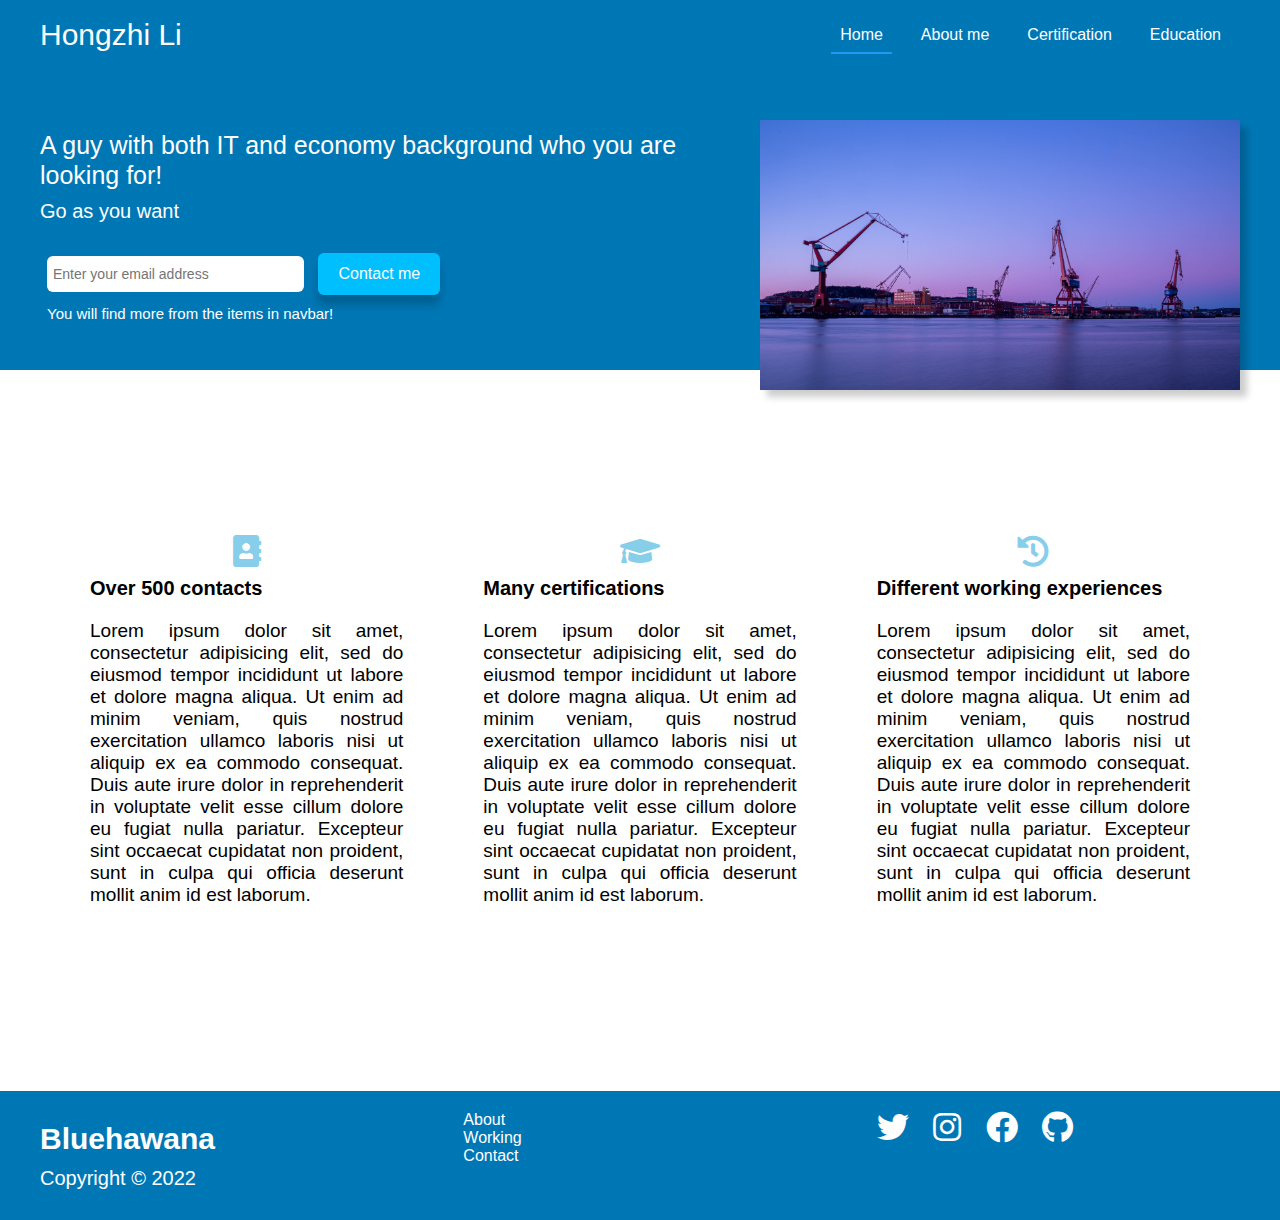
<file: index.html>
<!DOCTYPE html>
<html lang="en">
  <head>
    <meta charset="UTF-8" />
    <meta http-equiv="X-UA-Compatible" content="IE=edge" />
    <meta name="viewport" content="width=device-width, initial-scale=1.0" />
    <title>Resume</title>
    <link rel="stylesheet" href="./css/index.css" />
    <link
      rel="stylesheet"
      href="https://cdnjs.cloudflare.com/ajax/libs/font-awesome/5.15.4/css/all.min.css"
      integrity="sha512-1ycn6IcaQQ40/MKBW2W4Rhis/DbILU74C1vSrLJxCq57o941Ym01SwNsOMqvEBFlcgUa6xLiPY/NS5R+E6ztJQ=="
      crossorigin="anonymous"
      referrerpolicy="no-referrer"
    />
  </head>
  <body>
    <div class="navbar">
        <div class="container flex">
          <h1 class="logo">Hongzhi Li</h1>
            <nav>
              <ul>
                <li class="nav"><a class="active" href="index.html">Home</a></li>
                <li class="nav"><a class="outline" href="about.html">About me</a></li>
                <li class="nav"><a class="outline" href="certification.html">Certification</a></li>
                <li class="nav"><a href="education.html" class="outline">Education</a 				</li>

              </ul>
            </nav>
        </div>
      </div>

      <section class="showcase">
        <div class="container">
            <div class="grid">
              <div class="grid-item-1">
                <div class="showcase-text">
                  <h2>A guy with both IT and economy background who you are looking for!</h2>
                  <p class="supporting-text"> Go as you want</p>
                </div>
                <div class="showcase-form">
                  <form action="">
                    <input type="email" placeholder="Enter your email address">
                    <input type="submit" class="btn" value="Contact me">
                  </form>
                  <p class="little-info">You will find more from the items in navbar!</p>
                </div>
              </div>

              <div class="grid-item-2">
                <div class="image">
                  <img src="./images/gbg.png" alt="">
                </div>
              </div>
           </div>

        </div>
      </section>

      <div class="lower-container container">
      <section class="stats">
        <div class="flex">
          <div class="stat">
            <i class="fa fa-address-book fa-2x" aria-hidden="true"></i>
            <h3 class="title">Over 500 contacts</h3>
            <p class="text">Lorem ipsum dolor sit amet, consectetur adipisicing elit, sed do eiusmod tempor incididunt ut labore et dolore magna aliqua. Ut enim ad minim veniam, quis nostrud exercitation ullamco laboris nisi ut aliquip ex ea commodo consequat. Duis aute irure dolor in reprehenderit in voluptate velit esse cillum dolore eu fugiat nulla pariatur.
              Excepteur sint occaecat cupidatat non proident, sunt in culpa qui officia deserunt mollit anim id est laborum.</p>
          </div>
          <div class="stat">
            <i class="fa fa-graduation-cap fa-2x" aria-hidden="true"></i>
            <h3 class="title">Many certifications</h3>
            <p class="text">Lorem ipsum dolor sit amet, consectetur adipisicing elit, sed do eiusmod tempor incididunt ut labore et dolore magna aliqua. Ut enim ad minim veniam, quis nostrud exercitation ullamco laboris nisi ut aliquip ex ea commodo consequat. Duis aute irure dolor in reprehenderit in voluptate velit esse cillum dolore eu fugiat nulla pariatur.
              Excepteur sint occaecat cupidatat non proident, sunt in culpa qui officia deserunt mollit anim id est laborum.</p>
          </div>
          <div class="stat">
            <i class="fa fa-history fa-2x" aria-hidden="true"></i>
            <h3 class="title">Different working experiences</h3>
            <p class="text">Lorem ipsum dolor sit amet, consectetur adipisicing elit, sed do eiusmod tempor incididunt ut labore et dolore magna aliqua. Ut enim ad minim veniam, quis nostrud exercitation ullamco laboris nisi ut aliquip ex ea commodo consequat. Duis aute irure dolor in reprehenderit in voluptate velit esse cillum dolore eu fugiat nulla pariatur.
              Excepteur sint occaecat cupidatat non proident, sunt in culpa qui officia deserunt mollit anim id est laborum.</p>
          </div>
        </div>
      </section>
      </div>
<footer>
   <div class="container grid-3">
     <div class="copyright">
       <h1>Bluehawana</h1>
       <p>Copyright &copy; 2022</p>
     </div>
     <nav class="links">
       <ul>
         <li><a href="" class="outline">About</a></li>
         <li><a href="" class="outline">Working</a></li>
         <li><a href="" class="outline">Contact</a></li>
       </ul>
     </nav>
     <div class="profiles">
       <a href="https://twitter.com/bluehawana"><em class="fab fa-twitter fa-2x"></em></a>
       <a href="https://www.instagram.com/bluehawana/"><em class="fab fa-instagram fa-2x"></em></a>
       <a href="https://www.facebook.com/bluehawana"><em class="fab fa-facebook fa-2x"></em></a>
       <a href="https://www.github.com/bluehawana"><em class="fab fa-github fa-2x"></em></a>
     </div>
   </div>
 </footer>
  </body>
</html>
</file>
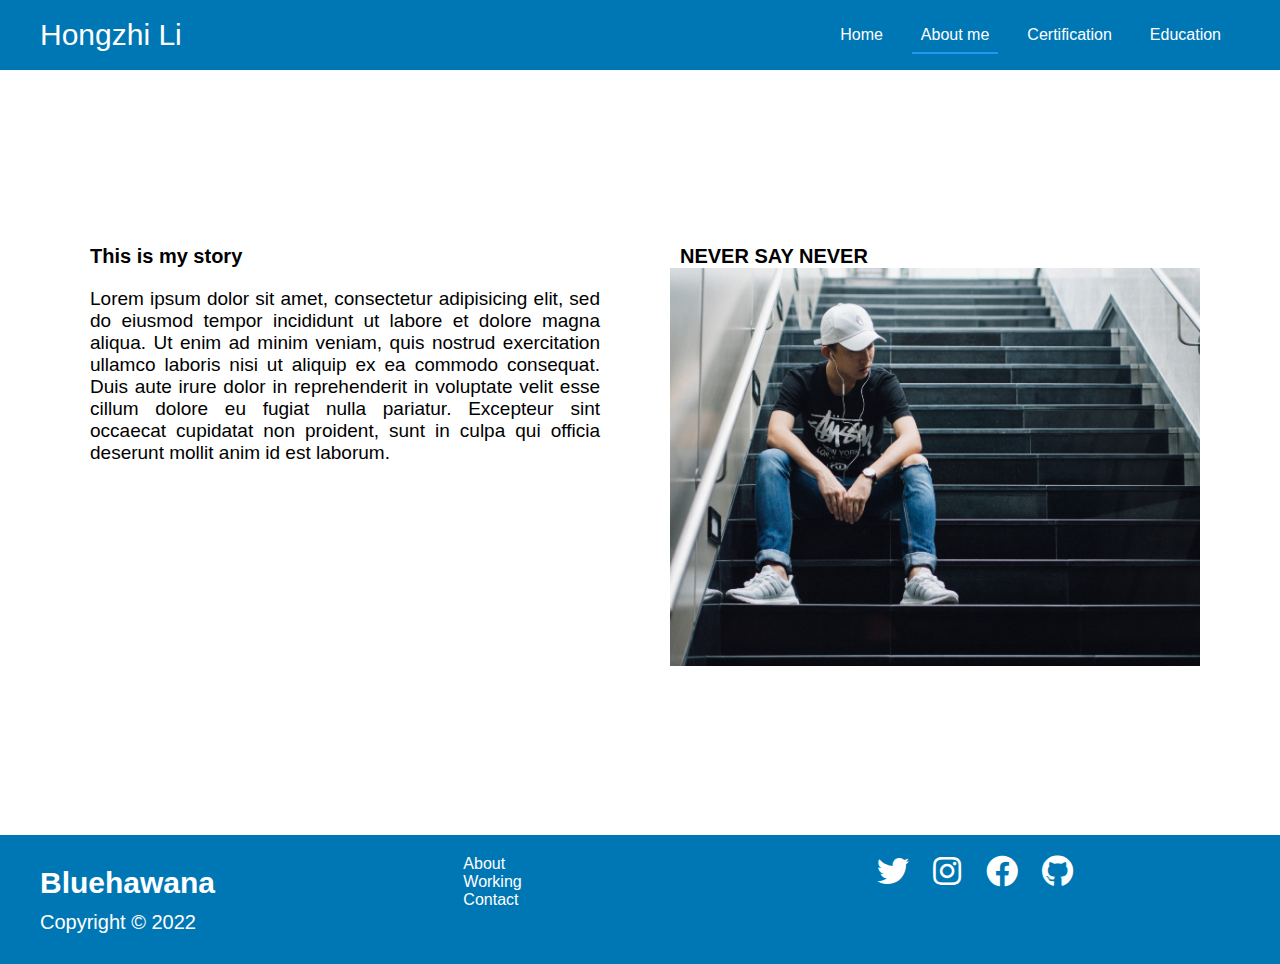
<file: about.html>
<!DOCTYPE html>
<html lang="en">
  <head>
    <meta charset="UTF-8" />
    <meta http-equiv="X-UA-Compatible" content="IE=edge" />
    <meta name="viewport" content="width=device-width, initial-scale=1.0" />
    <title>Resume</title>
    <link rel="stylesheet" href="./css/index.css" />
    <link
      rel="stylesheet"
      href="https://cdnjs.cloudflare.com/ajax/libs/font-awesome/5.15.4/css/all.min.css"
      integrity="sha512-1ycn6IcaQQ40/MKBW2W4Rhis/DbILU74C1vSrLJxCq57o941Ym01SwNsOMqvEBFlcgUa6xLiPY/NS5R+E6ztJQ=="
      crossorigin="anonymous"
      referrerpolicy="no-referrer"
    />
  </head>
  <body>
    <div class="navbar">
      <div class="container flex">
        <h1 class="logo">Hongzhi Li</h1>
        <nav>
          <ul>
            <li class="nav"><a class="outline" href="index.html">Home</a></li>
            <li><a class="active" href="about.html">About me</a></li>
            <li><a href="certification.html">Certification</a></li>
            <li><a href="education.html">Education</a></li>
          </ul>
        </nav>
      </div>
    </div>

    <div class="lower-container container">
      <section class="stats">
        <div class="flex">
          <div class="stat">
            <h3 class="title">This is my story</h3>
            <p class="text">
              Lorem ipsum dolor sit amet, consectetur adipisicing elit, sed do
              eiusmod tempor incididunt ut labore et dolore magna aliqua. Ut
              enim ad minim veniam, quis nostrud exercitation ullamco laboris
              nisi ut aliquip ex ea commodo consequat. Duis aute irure dolor in
              reprehenderit in voluptate velit esse cillum dolore eu fugiat
              nulla pariatur. Excepteur sint occaecat cupidatat non proident,
              sunt in culpa qui officia deserunt mollit anim id est laborum.
            </p>
          </div>

          <div class="stat">
            <h3 class="title">NEVER SAY NEVER</h3>
            <div class="image">
              <img src="./images/me.jpg" alt="" />
            </div>
          </div>
        </div>
      </section>
    </div>
    <footer>
      <div class="container grid-3">
        <div class="copyright">
          <h1>Bluehawana</h1>
          <p>Copyright &copy; 2022</p>
        </div>
        <nav class="links">
          <ul>
            <li><a href="" class="outline">About</a></li>
            <li><a href="" class="outline">Working</a></li>
            <li><a href="" class="outline">Contact</a></li>
          </ul>
        </nav>
        <div class="profiles">
          <a href="https://twitter.com/bluehawana"
            ><em class="fab fa-twitter fa-2x"></em
          ></a>
          <a href="https://www.instagram.com/bluehawana/"
            ><em class="fab fa-instagram fa-2x"></em
          ></a>
          <a href="https://www.facebook.com/bluehawana"
            ><em class="fab fa-facebook fa-2x"></em
          ></a>
          <a href="https://www.github.com/bluehawana"
            ><em class="fab fa-github fa-2x"></em
          ></a>
        </div>
      </div>
    </footer>
  </body>
</html>
</file>
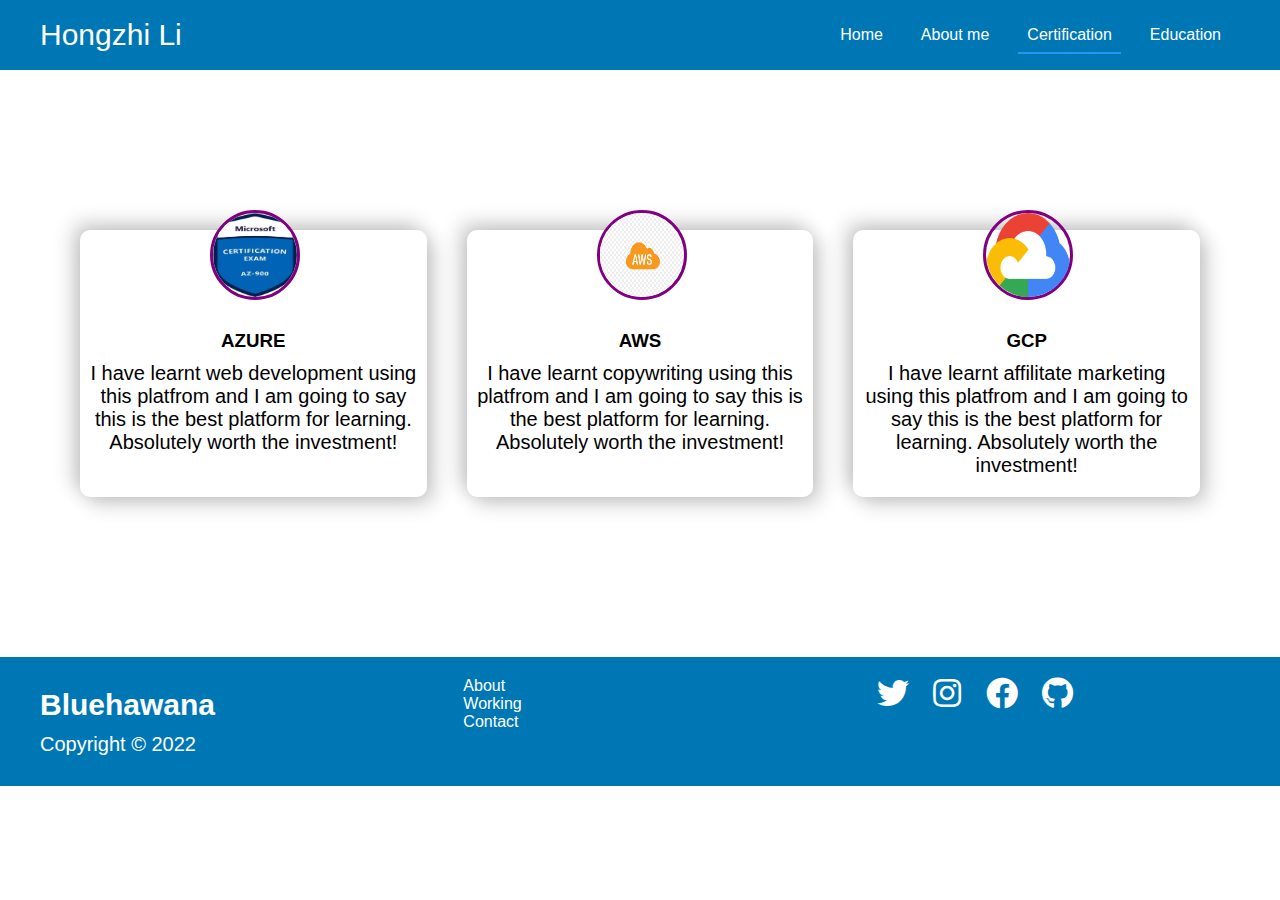
<file: certification.html>
<html lang="en">
  <head>
    <meta charset="UTF-8" />
    <meta http-equiv="X-UA-Compatible" content="IE=edge" />
    <meta name="viewport" content="width=device-width, initial-scale=1.0" />
    <title>Resume</title>
    <link rel="stylesheet" href="./css/index.css" />
    <link
      rel="stylesheet"
      href="https://cdnjs.cloudflare.com/ajax/libs/font-awesome/5.15.4/css/all.min.css"
      integrity="sha512-1ycn6IcaQQ40/MKBW2W4Rhis/DbILU74C1vSrLJxCq57o941Ym01SwNsOMqvEBFlcgUa6xLiPY/NS5R+E6ztJQ=="
      crossorigin="anonymous"
      referrerpolicy="no-referrer"
    />
  </head>
  <body>
    <div class="navbar">
      <div class="container flex">
        <h1 class="logo">Hongzhi Li</h1>
        <nav>
          <ul>
            <li class="nav"><a class="outline" href="index.html">Home</a></li>
            <li><a href="about.html">About me</a></li>
            <li>
              <a class="active" href="certification.html">Certification</a>
            </li>
            <li><a href="education.html">Education</a></li>
          </ul>
        </nav>
      </div>
    </div>

    <div class="lower-container container">
      <section class="testimonials">
        <div class="container">
          <div class="testimonial grid-3">
            <div class="card">
              <div class="circle">
                <img src="./images/AZURE.png" alt="" />
              </div>
              <h3>AZURE</h3>
              <p>
                I have learnt web development using this platfrom and I am going
                to say this is the best platform for learning. Absolutely worth
                the investment!
              </p>
            </div>
            <div class="card">
              <div class="circle">
                <img src="./images/AWS.png" alt="" />
              </div>
              <h3>AWS</h3>
              <p>
                I have learnt copywriting using this platfrom and I am going to
                say this is the best platform for learning. Absolutely worth the
                investment!
              </p>
            </div>
            <div class="card">
              <div class="circle">
                <img src="./images/GCP.png" alt="" />
              </div>
              <h3>GCP</h3>
              <p>
                I have learnt affilitate marketing using this platfrom and I am
                going to say this is the best platform for learning. Absolutely
                worth the investment!
              </p>
            </div>
          </div>
        </div>
      </section>
    </div>
    <footer>
      <div class="container grid-3">
        <div class="copyright">
          <h1>Bluehawana</h1>
          <p>Copyright &copy; 2022</p>
        </div>
        <nav class="links">
          <ul>
            <li><a href="" class="outline">About</a></li>
            <li><a href="" class="outline">Working</a></li>
            <li><a href="" class="outline">Contact</a></li>
          </ul>
        </nav>
        <div class="profiles">
          <a href="https://twitter.com/bluehawana"
            ><em class="fab fa-twitter fa-2x"></em
          ></a>
          <a href="https://www.instagram.com/bluehawana/"
            ><em class="fab fa-instagram fa-2x"></em
          ></a>
          <a href="https://www.facebook.com/bluehawana"
            ><em class="fab fa-facebook fa-2x"></em
          ></a>
          <a href="https://www.github.com/bluehawana"
            ><em class="fab fa-github fa-2x"></em
          ></a>
        </div>
      </div>
    </footer>
  </body>
</html>
</file>
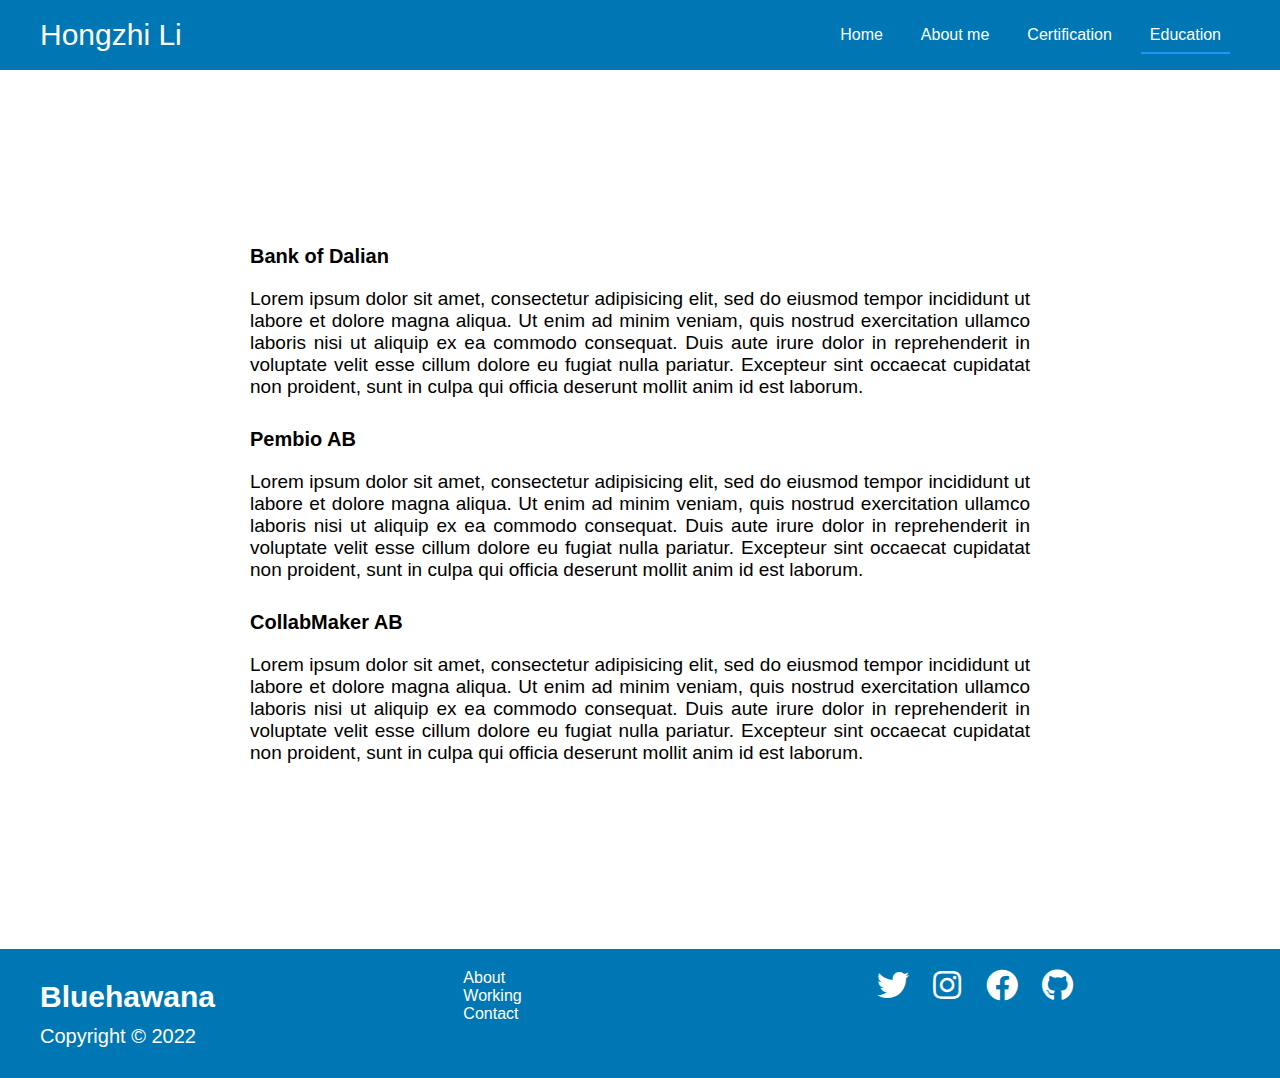
<file: education.html>
<!DOCTYPE html>
<html lang="en">
  <head>
    <meta charset="UTF-8" />
    <meta http-equiv="X-UA-Compatible" content="IE=edge" />
    <meta name="viewport" content="width=device-width, initial-scale=1.0" />
    <title>Resume</title>
    <link rel="stylesheet" href="./css/index.css" />
    <link
      rel="stylesheet"
      href="https://cdnjs.cloudflare.com/ajax/libs/font-awesome/5.15.4/css/all.min.css"
      integrity="sha512-1ycn6IcaQQ40/MKBW2W4Rhis/DbILU74C1vSrLJxCq57o941Ym01SwNsOMqvEBFlcgUa6xLiPY/NS5R+E6ztJQ=="
      crossorigin="anonymous"
      referrerpolicy="no-referrer"
    />
  </head>
  <body>
    <div class="navbar">
      <div class="container flex">
        <h1 class="logo">Hongzhi Li</h1>
        <nav>
          <ul>
            <li class="nav"><a class="outline" href="index.html">Home</a></li>
            <li><a href="about.html">About me</a></li>
            <li><a href="certification.html">Certification</a></li>
            <li><a class="active" href="education.html">Education</a></li>
            
          </ul>
        </nav>
      </div>
    </div>

    <div class="lower-container container">
      <section class="stats">
        <div class="flex">
          <div class="stat">
            <h3 class="title">Bank of Dalian</h3>
            <p class="text">
              Lorem ipsum dolor sit amet, consectetur adipisicing elit, sed do
              eiusmod tempor incididunt ut labore et dolore magna aliqua. Ut
              enim ad minim veniam, quis nostrud exercitation ullamco laboris
              nisi ut aliquip ex ea commodo consequat. Duis aute irure dolor in
              reprehenderit in voluptate velit esse cillum dolore eu fugiat
              nulla pariatur. Excepteur sint occaecat cupidatat non proident,
              sunt in culpa qui officia deserunt mollit anim id est laborum.
            </p>

            <h3 class="title">Pembio AB</h3>
            <p class="text">
              Lorem ipsum dolor sit amet, consectetur adipisicing elit, sed do
              eiusmod tempor incididunt ut labore et dolore magna aliqua. Ut
              enim ad minim veniam, quis nostrud exercitation ullamco laboris
              nisi ut aliquip ex ea commodo consequat. Duis aute irure dolor in
              reprehenderit in voluptate velit esse cillum dolore eu fugiat
              nulla pariatur. Excepteur sint occaecat cupidatat non proident,
              sunt in culpa qui officia deserunt mollit anim id est laborum.
            </p>

            <h3 class="title">CollabMaker AB</h3>
            <p class="text">
              Lorem ipsum dolor sit amet, consectetur adipisicing elit, sed do
              eiusmod tempor incididunt ut labore et dolore magna aliqua. Ut
              enim ad minim veniam, quis nostrud exercitation ullamco laboris
              nisi ut aliquip ex ea commodo consequat. Duis aute irure dolor in
              reprehenderit in voluptate velit esse cillum dolore eu fugiat
              nulla pariatur. Excepteur sint occaecat cupidatat non proident,
              sunt in culpa qui officia deserunt mollit anim id est laborum.
            </p>
          </div>
        </div>
      </section>
    </div>
    <footer>
      <div class="container grid-3">
        <div class="copyright">
          <h1>Bluehawana</h1>
          <p>Copyright &copy; 2022</p>
        </div>
        <nav class="links">
          <ul>
            <li><a href="" class="outline">About</a></li>
            <li><a href="" class="outline">Working</a></li>
            <li><a href="" class="outline">Contact</a></li>
          </ul>
        </nav>
        <div class="profiles">
          <a href="https://twitter.com/bluehawana"
            ><em class="fab fa-twitter fa-2x"></em
          ></a>
          <a href="https://www.instagram.com/bluehawana/"
            ><em class="fab fa-instagram fa-2x"></em
          ></a>
          <a href="https://www.facebook.com/bluehawana"
            ><em class="fab fa-facebook fa-2x"></em
          ></a>
          <a href="https://www.github.com/bluehawana"
            ><em class="fab fa-github fa-2x"></em
          ></a>
        </div>
      </div>
    </footer>
  </body>
</html>
</file>
<file: css/index.css>
* {
  box-sizing: border-box;
  padding: 0;
  margin: 0
}

body {
  font-family: "lato", sans-serif;
  color: white;
}

a {
  color: black;
  text-decoration: none;
}


h1 {
  font-size: 30px;
  font-weight: 600;
  margin: 10px 0;
  line-height: 1.2;
}


h2 {
  font-size: 25px;
  font-weight: 300;
  margin: 10px 0;
  line-height: 1.2;
}

p {
  font-size: 30px;
}

img {
  width: 100%;
}

li {
  list-style-type: none;
}

p {
  font-size: 20px;
  margin: 10px 0;
}

footer {
  background-color: #0077B5;
  padding: 20px 10px;
}

footer a {
  color: white;
  margin: 0 10px;
}

footer a:hover {
  color: #9867C5;
  border-bottom: 2px solid #9867C5;
}

/* Classes */

.container {
  margin: 0 auto;
  max-width: 1200px;
  overflow: visible;
}

.navbar {
  background-color: #0077B5;
  height: 70px;
  padding: 0 30px;
}

.navbar h1 {
  font-size: 30px;
  font-weight: 300;
  margin: 10px 0;
  line-height: 1.2;
}

.navbar .flex {
  display: flex;
  justify-content: space-between;
  align-items: center;
  height: 100%;
}

.navbar ul {
  display: flex;
}

.navbar ul li a.active {
  border-bottom: #2196f3 solid 2px;
}

.navbar a {
  color: white;
  padding: 9px;
  margin: 0 10px;
}

.navbar a:hover {
  color: #9867C5;
  border-bottom: 3px solid #9867C5;
}

.showcase {
  height: 300px;
  background-color: #0077B5;
}

.showcase p {
  margin-bottom: 30px;
}

.showcase img {
  box-shadow: 7px 7px 7px rgba(0, 0, 0, 0.2);
}

.showcase-form {
  padding-left: 7px;
}

.grid-item-1,
.grid-item-2 {
  position: relative;
  top: 50px;
}

.grid {
  overflow: visible;
  display: grid;
  grid-template-columns: 60% 40%;
}


.showcase input[type='email'] {
  padding: 10px 70px 10px 0;
  font-size: 14px;
  border: none;
  border-radius: 6px;
  padding-left: 6px;
}

.btn {
  border-radius: 6px;
  padding: 12px 20px;
  background:deepskyblue;
  border: none;
  margin-left: 10px;
  color: white;
  font-size: 16px;
  cursor: pointer;
  box-shadow: 0 10px 10px rgba(0, 0, 0, 0.2);
}



.showcase-form {
  margin: auto;
}

.little-info {
  font-size: 15px;
  font-family: "poppins", sans-serif;

}

.lower-container {
  margin: 120px auto;
  padding: 0;
  max-width: 1400px;
  text-align: center;
}


.title {
  color: black;
  font-size: 20px;
  text-align: left;
  padding-left: 10px;
  padding-top: 10px;
}

.text {
  color: black;
  font-size: 19px;
  width: 100%;
  padding: 10px;
  margin: 0, 20px;
  text-align: justify;

}

.flex {
  display: flex;
  justify-content: space-around;
}

.stats {
  padding: 45px 50px;
  text-align: center;
}

.stat {
  margin: 0 30px;
  text-align: center;
  width: 800px;
}

.stats .fa {
  color: skyblue;
}

.testimonial {
  color: black;
  padding: 40px;
}

.testimonial img {
    height: 100%;
    clip-path: circle();
}

.testimonial h3{
  text-align: center;
}

.grid-3 {
  display: grid;
  grid-template-columns: repeat(3, 1fr);
  gap: 40px;
}

.card {
  padding: 10px;
  background-color: white;
  border-radius: 10px;
  box-shadow: -7px -7px 20px rgba(0, 0, 0, 0.2),
               7px  7px 20px rgba(0, 0, 0, 0.2)
}

.circle {
    background-color: transparent;
    border:3px solid purple;
    height:90px;
    position: relative;
    top: -30px;
    left: 120px;
    border-radius:50%;
    -moz-border-radius:50%;
    -webkit-border-radius:50%;
    width:90px;
}

/* Tablets and Under */
@media(max-width: 768px) {
  .grid,
  .grid-3 {
    grid-template-columns: 1fr;
  }

  .stats .flex {
    flex-direction: column;
  }

  .stats {
    text-align: center;
  }

  .image {
    width: 600px;
    margin-left: 80px;
  }

  .stat {
    width: 100%;
    padding-right: 80px;
  }

  .circle {
      background-color: transparent;
      border:3px solid purple;
      height:90px;
      position: relative;
      top: -30px;
      left: 270px;
      border-radius:50%;
      -moz-border-radius:50%;
      -webkit-border-radius:50%;
      width:90px;
  }

  .showcase {
    height: auto;
    text-align: center;
  }


}

/* Mobile devices */
@media(max-width: 500px) {
  .navbar {
    height: 100px;
  }

  .navbar .flex {
    flex-direction: column;
  }

  .navbar a:hover {
    color: white;
    border-bottom: 2px solid black;
  }

  .navbar ul {
    background: #9867C5;
    border-radius: 5px;
    padding: 10px 0;
  }

  .showcase {
    height: auto;
    text-align: center;
  }

  .little-info {
    font-size: 13px;
  }

  .image {
    width: 350px;
    margin-left: 70px;
  }

  .stat {
    margin-bottom: 40px;
  }

  .circle {
      background-color: transparent;
      border:3px solid #0077B5;
      height:90px;
      position: relative;
      top: -30px;
      left: 150px;
      border-radius:50%;
      -moz-border-radius:50%;
      -webkit-border-radius:50%;
      width:90px;
  }
}
</file>
